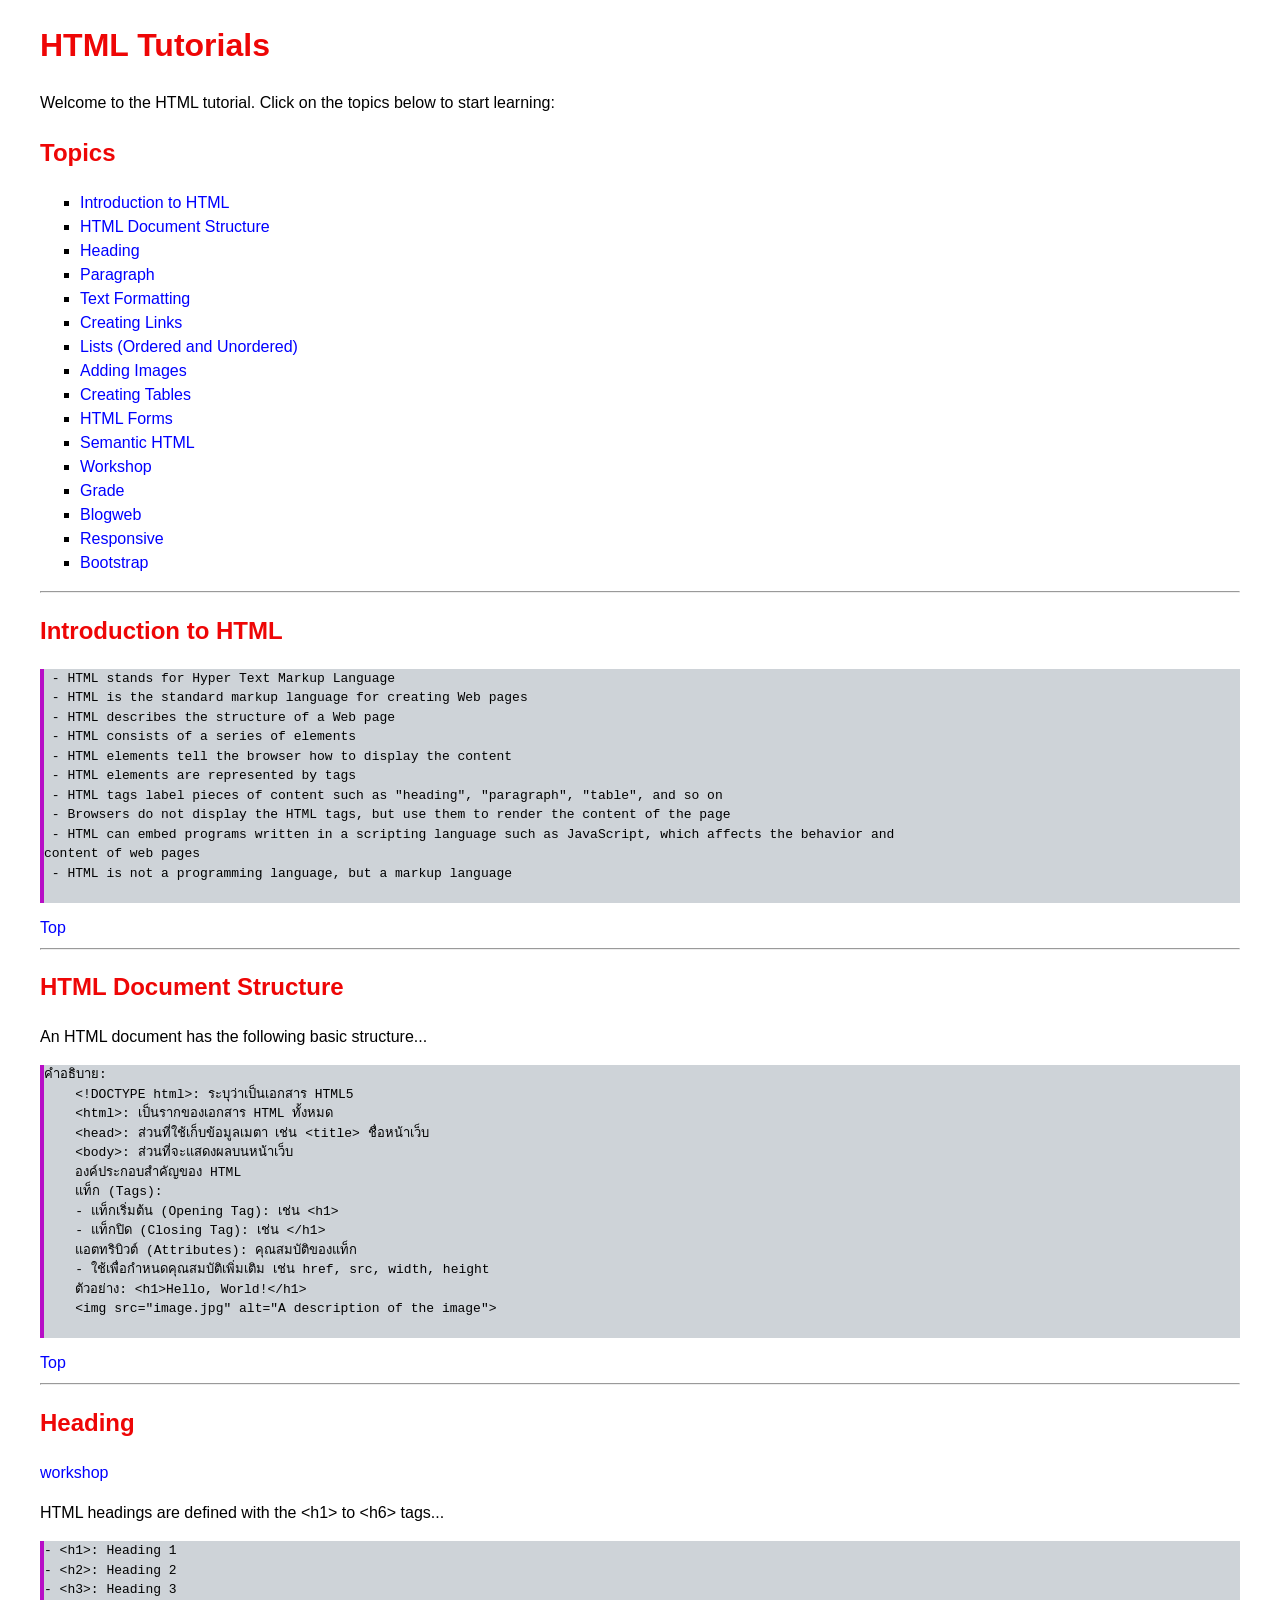
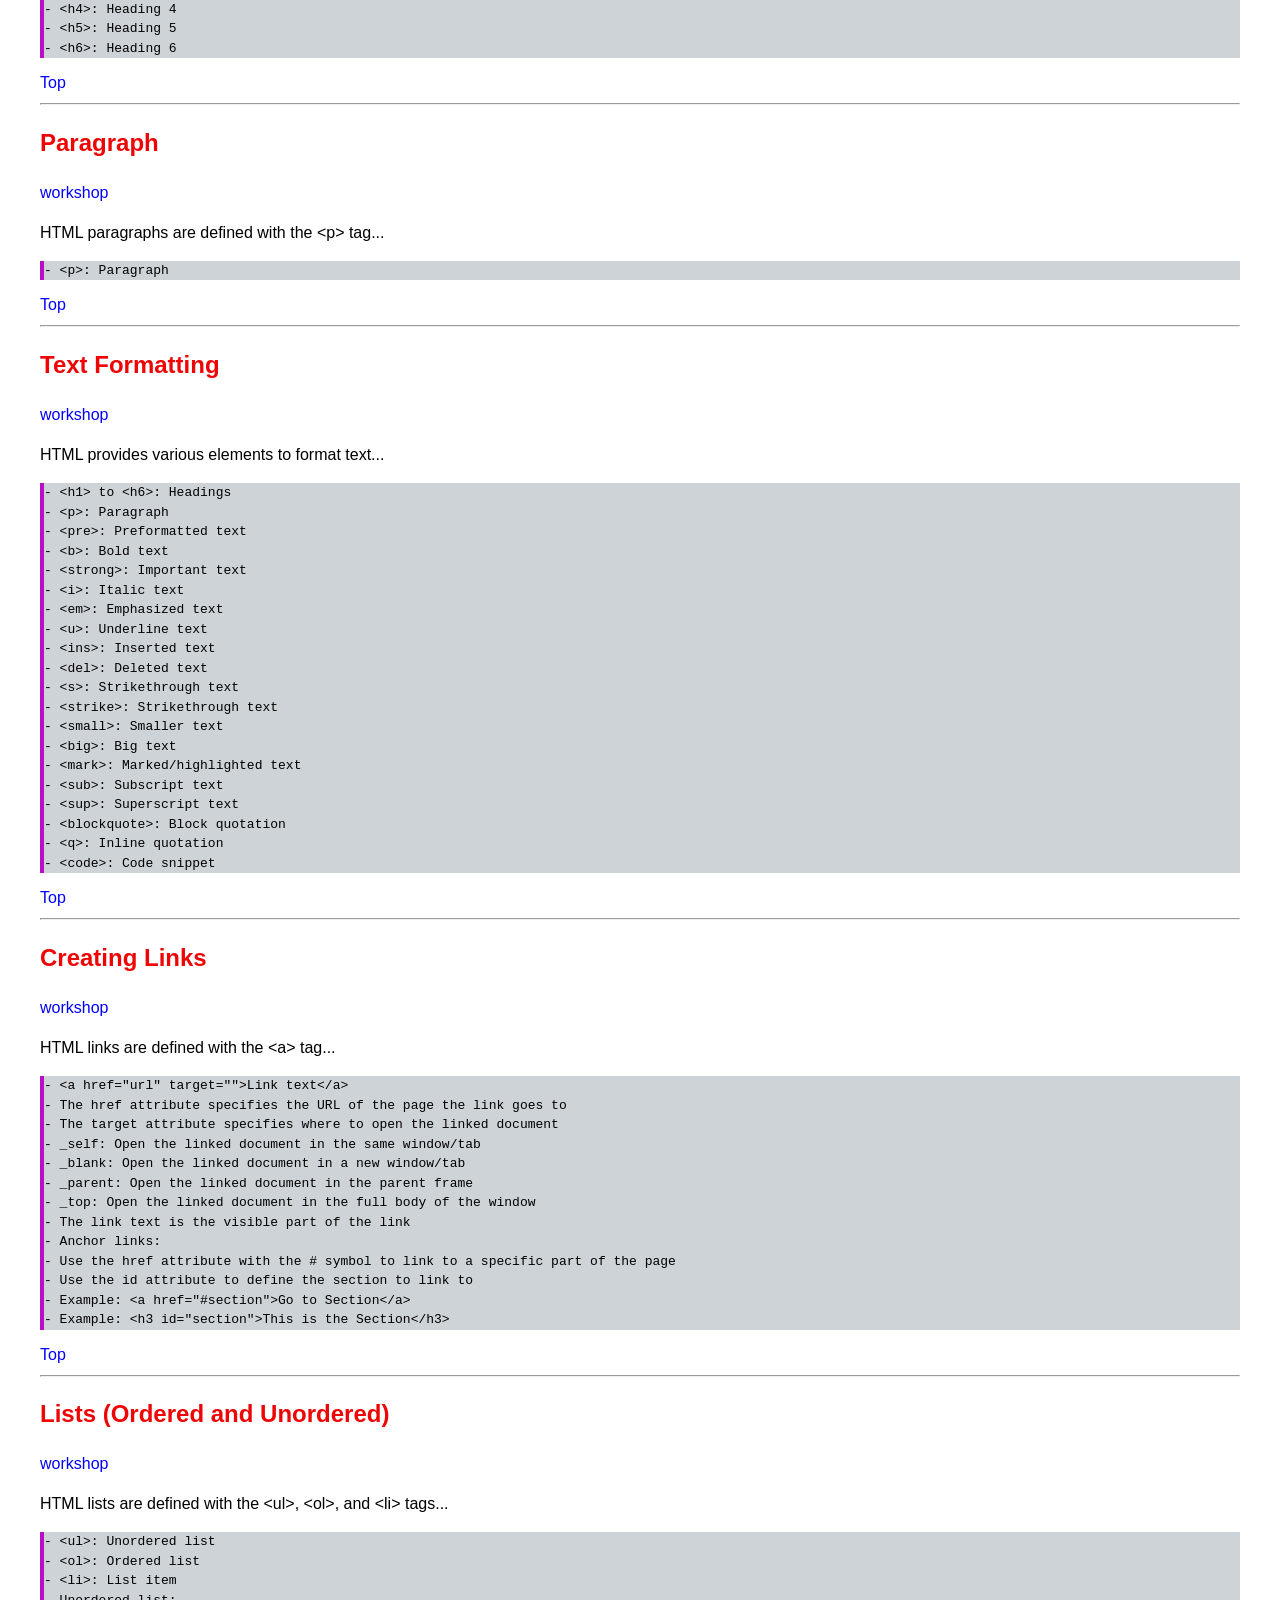
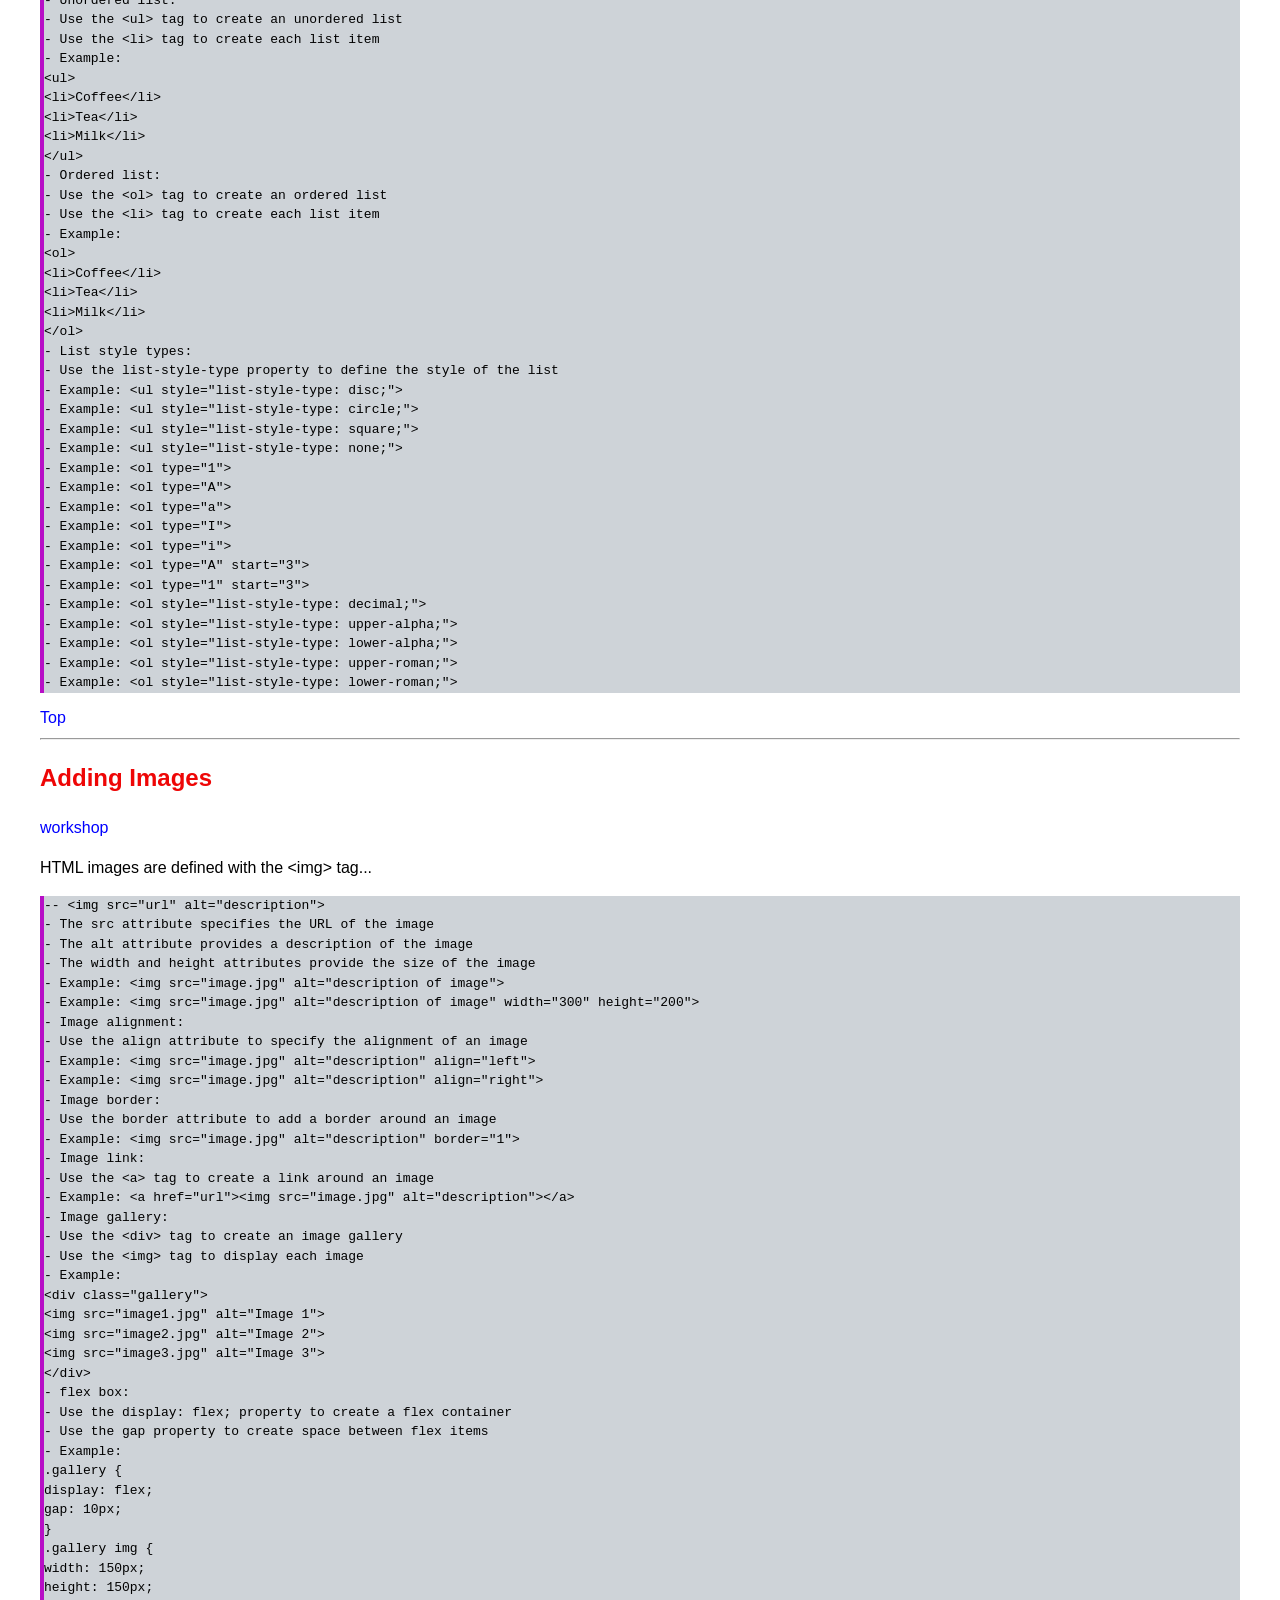
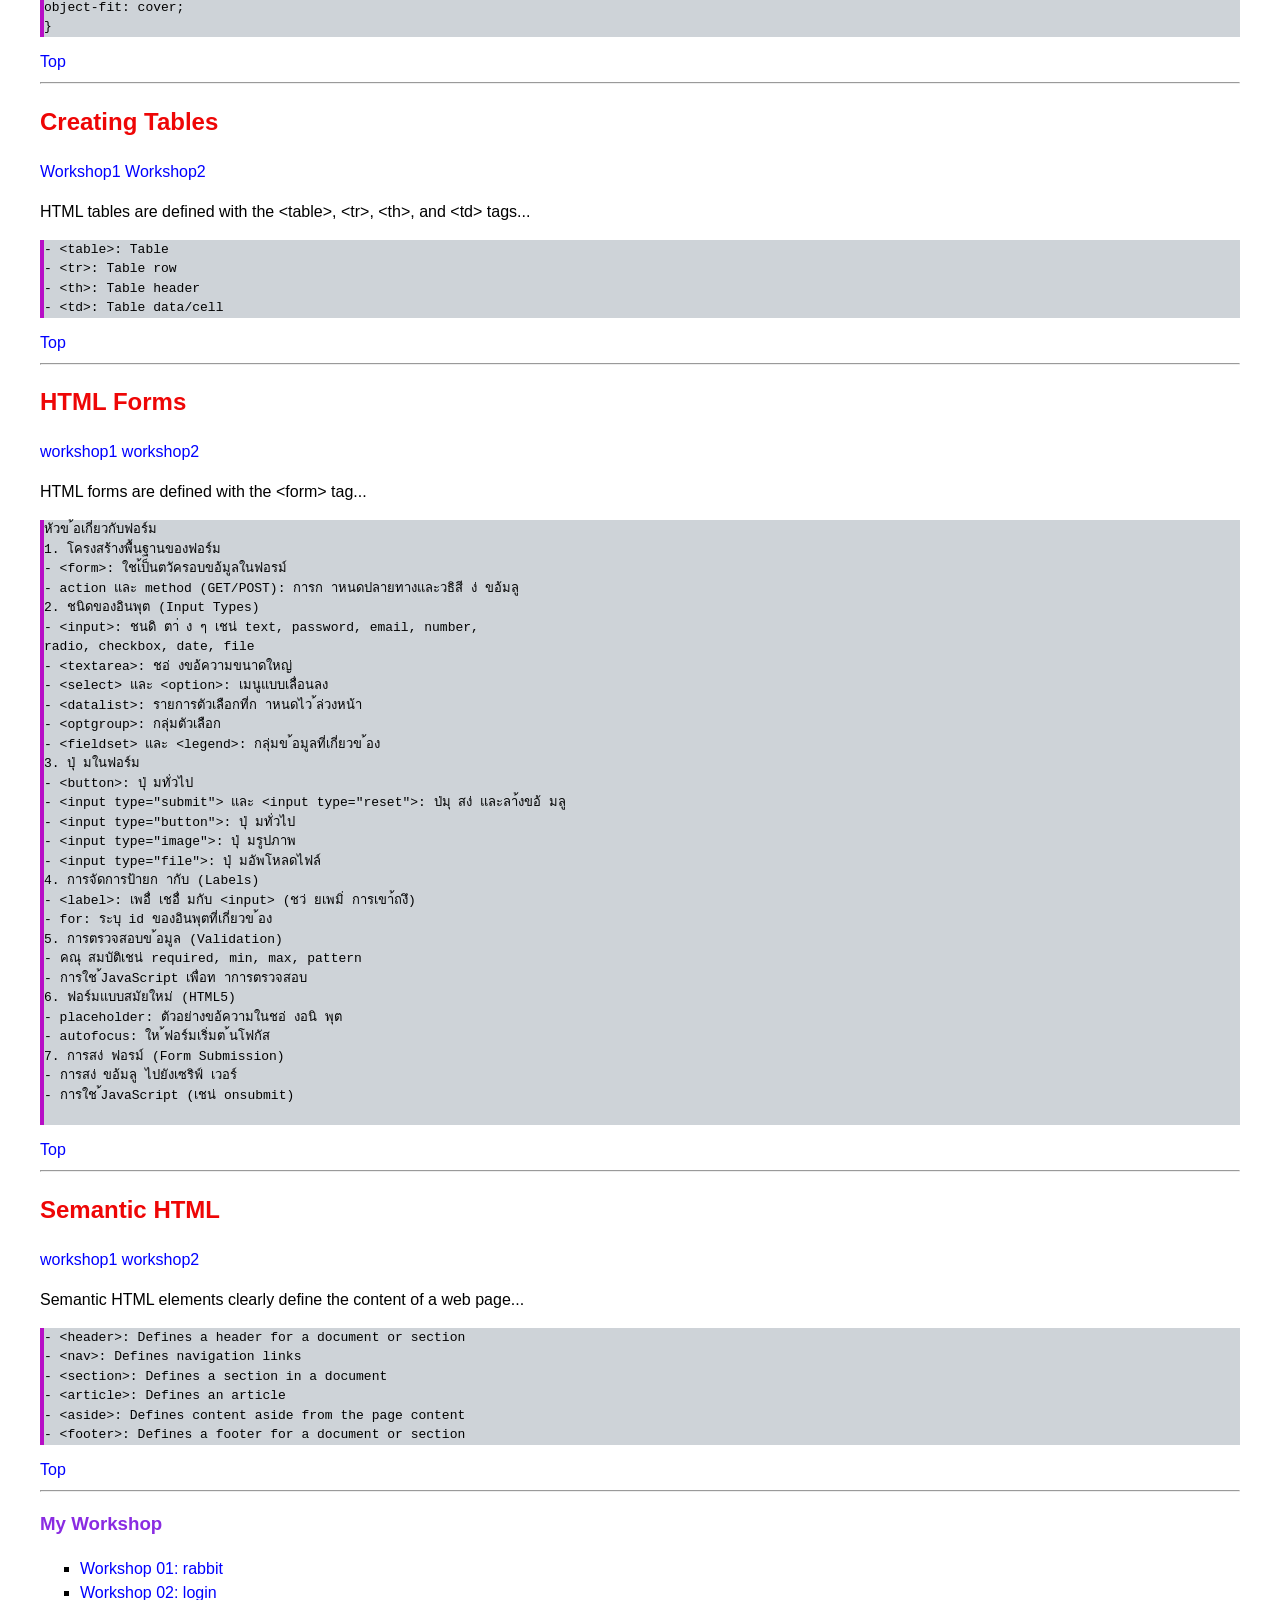
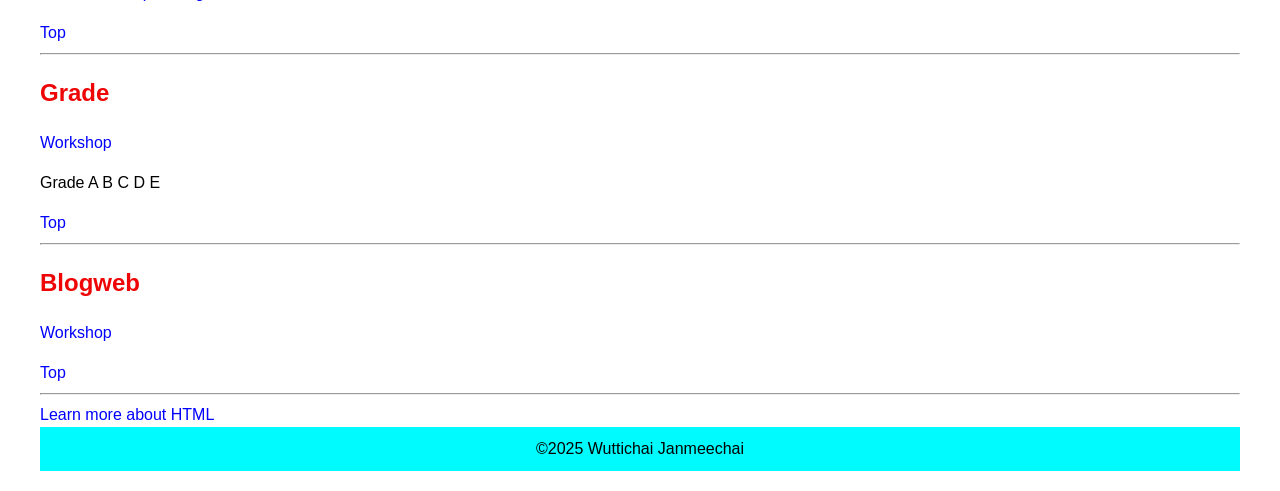
<file: index.html>
<!DOCTYPE html>
<html lang="en">
<head>
    <meta charset="UTF-8">
    <meta name="viewport" content="width=device-width, initial-scale=1.0">
    <title>HTML Tutorials</title>

    <style>
body {
font-family: 'Segoe UI', Tahoma, Geneva, Verdana, sans-serif;
line-height: 1.5;
margin: 20px 40px;
}

h1,h2{
    color: rgb(238, 6, 6);
}
h3{
    color: blueviolet;
}
ul{
    list-style-type: square;
}

a{
    text-decoration: none;
    color: blue;
}
a:hover{
    text-decoration: underline;
    color: rgb(26, 215, 79);
}
pre{
    background-color: rgb(206, 211, 216);
    border-left: 4px solid rgb(183, 14, 198);
    white-space: pre-wrap;
}

html{
    scroll-behavior: smooth;
    scroll-padding-top:200px ;
}

footer{
    background-color: rgb(0, 251, 255);
    text-align: center;
    padding: 10px;
}




    </style>
</head>
<body>

    <h1>HTML Tutorials</h1>
    <p>Welcome to the HTML tutorial. Click on the topics below to start learning:</p>
    <h2>Topics</h2>
    <ul>
        <li><a href="#Introduction">Introduction to HTML</a></li>
        <li><a href="#structure">HTML Document Structure</a></li>
        <li><a href="#Heading">Heading</a></li>
        <li><a href="#Paragraph">Paragraph</a></li>
        <li><a href="#Text Formatting">Text Formatting</a></li>
        <li><a href="#Creating Links">Creating Links</a></li>
        <li><a href="#Lists">Lists (Ordered and Unordered)</a></li>
        <li><a href="#Adding Images">Adding Images</a></li>
        <li><a href="#Creating Tables">Creating Tables</a></li>
        <li><a href="#HTML Forms">HTML Forms</a></li>
        <li><a href="#Semantic HTML">Semantic HTML</a></li>
        <li><a href="#Workshop">Workshop</a></li>
        <li><a href="#Grade">Grade</a></li>
        <li><a href="#Blogweb">Blogweb</a></li>
        <li><a href="W13_01_webResponsive.html">Responsive</a></li>
        <li><a href="W15_webBootstrap.html">Bootstrap</a></li>
    </ul>
    <hr>

    <h2 id="Introduction">Introduction to HTML</h2>
<pre>
 - HTML stands for Hyper Text Markup Language
 - HTML is the standard markup language for creating Web pages
 - HTML describes the structure of a Web page
 - HTML consists of a series of elements
 - HTML elements tell the browser how to display the content
 - HTML elements are represented by tags
 - HTML tags label pieces of content such as "heading", "paragraph", "table", and so on
 - Browsers do not display the HTML tags, but use them to render the content of the page
 - HTML can embed programs written in a scripting language such as JavaScript, which affects the behavior and
content of web pages
 - HTML is not a programming language, but a markup language

</pre>
<a href="">Top</a>
<hr>
    <!-- Section1 -->
     <h2 id="structure">HTML Document Structure</h2>

     <p>An HTML document has the following basic structure...</p>

     <pre>
คำอธิบาย:
    &lt;!DOCTYPE html&gt;: ระบุว่าเป็นเอกสาร HTML5
    &lt;html&gt;: เป็นรากของเอกสาร HTML ทั้งหมด
    &lt;head&gt;: ส่วนที่ใช้เก็บข้อมูลเมตา เช่น &lt;title&gt; ชื่อหน้าเว็บ
    &lt;body&gt;: ส่วนที่จะแสดงผลบนหน้าเว็บ
    องค์ประกอบสำคัญของ HTML
    แท็ก (Tags):
    - แท็กเริ่มต้น (Opening Tag): เช่น &lt;h1&gt;
    - แท็กปิด (Closing Tag): เช่น &lt;/h1&gt;
    แอตทริบิวต์ (Attributes): คุณสมบัติของแท็ก
    - ใช้เพื่อกำหนดคุณสมบัติเพิ่มเติม เช่น href, src, width, height
    ตัวอย่าง: &lt;h1&gt;Hello, World!&lt;/h1&gt;
    &lt;img src="image.jpg" alt="A description of the image"&gt;
     </pre>
<a href="">Top</a>
<hr>

<h2 id="Heading">Heading</h2>
<a href="01_heading.html">workshop</a>
<p>HTML headings are defined with the &lth1&gt to &lth6&gt tags...</p>

<pre>
- &lt;h1&gt;: Heading 1
- &lt;h2&gt;: Heading 2
- &lt;h3&gt;: Heading 3
- &lt;h4&gt;: Heading 4
- &lt;h5&gt;: Heading 5
- &lt;h6&gt;: Heading 6
</pre>
<a href="">Top</a>
<hr>


<h2 id="Paragraph">Paragraph</h2>

<a href="">workshop</a>
<p>HTML paragraphs are defined with the &ltp&gt tag...
</p>

<pre>
- &lt;p&gt;: Paragraph
</pre>
<a href="">Top</a>
<hr>


<h2 id="Text Formatting">Text Formatting</h2>

<a href="02_Formatting.html">workshop</a>
<p>HTML provides various elements to format text...
</p>

<pre>
- &lt;h1&gt; to &lt;h6&gt;: Headings
- &lt;p&gt;: Paragraph
- &lt;pre&gt;: Preformatted text
- &lt;b&gt;: Bold text
- &lt;strong&gt;: Important text
- &lt;i&gt;: Italic text
- &lt;em&gt;: Emphasized text
- &lt;u&gt;: Underline text
- &lt;ins&gt;: Inserted text
- &lt;del&gt;: Deleted text
- &lt;s&gt;: Strikethrough text
- &lt;strike&gt;: Strikethrough text
- &lt;small&gt;: Smaller text
- &lt;big&gt;: Big text
- &lt;mark&gt;: Marked/highlighted text
- &lt;sub&gt;: Subscript text
- &lt;sup&gt;: Superscript text
- &lt;blockquote&gt;: Block quotation
- &lt;q&gt;: Inline quotation
- &lt;code&gt;: Code snippet
</pre>
<a href="">Top</a>
<hr>

<h2 id="Creating Links">Creating Links</h2>

<a href="03_Link.html">workshop</a>
<p>HTML links are defined with the &lta&gt tag...
</p>

<pre>
- &lt;a href="url" target=""&gt;Link text&lt;/a&gt;
- The href attribute specifies the URL of the page the link goes to
- The target attribute specifies where to open the linked document
- _self: Open the linked document in the same window/tab
- _blank: Open the linked document in a new window/tab
- _parent: Open the linked document in the parent frame
- _top: Open the linked document in the full body of the window
- The link text is the visible part of the link
- Anchor links:
- Use the href attribute with the # symbol to link to a specific part of the page
- Use the id attribute to define the section to link to
- Example: &lt;a href="#section"&gt;Go to Section&lt;/a&gt;
- Example: &lt;h3 id="section"&gt;This is the Section&lt;/h3&gt;
</pre>
<a href="">Top</a>
<hr>

<h2 id="Lists">Lists (Ordered and Unordered)</h2>

<a href="">workshop</a>
<p>HTML lists are defined with the &lt;ul&gt;, &lt;ol&gt;, and &lt;li&gt; tags...
</p>

<pre>
- &lt;ul&gt;: Unordered list
- &lt;ol&gt;: Ordered list
- &lt;li&gt;: List item
- Unordered list:
- Use the &lt;ul&gt; tag to create an unordered list
- Use the &lt;li&gt; tag to create each list item
- Example:
&lt;ul&gt;
&lt;li&gt;Coffee&lt;/li&gt;
&lt;li&gt;Tea&lt;/li&gt;
&lt;li&gt;Milk&lt;/li&gt;
&lt;/ul&gt;
- Ordered list:
- Use the &lt;ol&gt; tag to create an ordered list
- Use the &lt;li&gt; tag to create each list item
- Example:
&lt;ol&gt;
&lt;li&gt;Coffee&lt;/li&gt;
&lt;li&gt;Tea&lt;/li&gt;
&lt;li&gt;Milk&lt;/li&gt;
&lt;/ol&gt;
- List style types:
- Use the list-style-type property to define the style of the list
- Example: &lt;ul style="list-style-type: disc;"&gt;
- Example: &lt;ul style="list-style-type: circle;"&gt;
- Example: &lt;ul style="list-style-type: square;"&gt;
- Example: &lt;ul style="list-style-type: none;"&gt;
- Example: &lt;ol type="1"&gt;
- Example: &lt;ol type="A"&gt;
- Example: &lt;ol type="a"&gt;
- Example: &lt;ol type="I"&gt;
- Example: &lt;ol type="i"&gt;
- Example: &lt;ol type="A" start="3"&gt;
- Example: &lt;ol type="1" start="3"&gt;
- Example: &lt;ol style="list-style-type: decimal;"&gt;
- Example: &lt;ol style="list-style-type: upper-alpha;"&gt;
- Example: &lt;ol style="list-style-type: lower-alpha;"&gt;
- Example: &lt;ol style="list-style-type: upper-roman;"&gt;
- Example: &lt;ol style="list-style-type: lower-roman;"&gt;
</pre>
<a href="">Top</a>
<hr>


<h2 id="Adding Images">Adding Images</h2>

<a href="04_Image.html">workshop</a>
<p>HTML images are defined with the &lt;img&gt; tag...
</p>

<pre>
-- &lt;img src="url" alt="description"&gt;
- The src attribute specifies the URL of the image
- The alt attribute provides a description of the image
- The width and height attributes provide the size of the image
- Example: &lt;img src="image.jpg" alt="description of image"&gt;
- Example: &lt;img src="image.jpg" alt="description of image" width="300" height="200"&gt;
- Image alignment:
- Use the align attribute to specify the alignment of an image
- Example: &lt;img src="image.jpg" alt="description" align="left"&gt;
- Example: &lt;img src="image.jpg" alt="description" align="right"&gt;
- Image border:
- Use the border attribute to add a border around an image
- Example: &lt;img src="image.jpg" alt="description" border="1"&gt;
- Image link:
- Use the &lt;a&gt; tag to create a link around an image
- Example: &lt;a href="url"&gt;&lt;img src="image.jpg" alt="description"&gt;&lt;/a&gt;
- Image gallery:
- Use the &lt;div&gt; tag to create an image gallery
- Use the &lt;img&gt; tag to display each image
- Example:
&lt;div class="gallery"&gt;
&lt;img src="image1.jpg" alt="Image 1"&gt;
&lt;img src="image2.jpg" alt="Image 2"&gt;
&lt;img src="image3.jpg" alt="Image 3"&gt;
&lt;/div&gt;
- flex box:
- Use the display: flex; property to create a flex container
- Use the gap property to create space between flex items
- Example:
.gallery {
display: flex;
gap: 10px;
}
.gallery img {
width: 150px;
height: 150px;
object-fit: cover;
}
</pre>
<a href="">Top</a>
<hr>


<h2 id="Creating Tables">Creating Tables
</h2>

<a href="">Workshop1</a>
<a href="">Workshop2</a>

<p>HTML tables are defined with the &lt;table&gt;, &lt;tr&gt;, &lt;th&gt;, and &lt;td&gt; tags...
</p>

<pre>
- &lt;table&gt;: Table
- &lt;tr&gt;: Table row
- &lt;th&gt;: Table header
- &lt;td&gt;: Table data/cell
</pre>
<a href="">Top</a>
<hr>

<h2 id="HTML Forms">HTML Forms

</h2>
<a href="">workshop1</a>
<a href="">workshop2</a>

<p>HTML forms are defined with the &lt;form&gt; tag...
</p>

<pre>
หัวข ้อเกี่ยวกับฟอร์ม
1. โครงสร้างพื้นฐานของฟอร์ม
- &lt;form>: ใชเ้ป็นตวัครอบขอ้มูลในฟอรม์
- action และ method (GET/POST): การก าหนดปลายทางและวธิสี ง่ ขอ้มลู
2. ชนิดของอินพุต (Input Types)
- &lt;input>: ชนดิ ตา่ ง ๆ เชน่ text, password, email, number,
radio, checkbox, date, file
- &lt;textarea>: ชอ่ งขอ้ความขนาดใหญ่
- &lt;select> และ &lt;option>: เมนูแบบเลื่อนลง
- &lt;datalist>: รายการตัวเลือกที่ก าหนดไว ้ล่วงหน้า
- &lt;optgroup>: กลุ่มตัวเลือก
- &lt;fieldset> และ &lt;legend>: กลุ่มข ้อมูลที่เกี่ยวข ้อง
3. ปุ่ มในฟอร์ม
- &lt;button>: ปุ่ มทั่วไป
- &lt;input type="submit"> และ &lt;input type="reset">: ป่มุ สง่ และลา้งขอ้ มลู
- &lt;input type="button">: ปุ่ มทั่วไป
- &lt;input type="image">: ปุ่ มรูปภาพ
- &lt;input type="file">: ปุ่ มอัพโหลดไฟล์
4. การจัดการป้ายก ากับ (Labels)
- &lt;label>: เพอื่ เชอื่ มกับ &lt;input> (ชว่ ยเพมิ่ การเขา้ถงึ)
- for: ระบุ id ของอินพุตที่เกี่ยวข ้อง
5. การตรวจสอบข ้อมูล (Validation)
- คณุ สมบัติเชน่ required, min, max, pattern
- การใช ้JavaScript เพื่อท าการตรวจสอบ
6. ฟอร์มแบบสมัยใหม่ (HTML5)
- placeholder: ตัวอย่างขอ้ความในชอ่ งอนิ พุต
- autofocus: ให ้ฟอร์มเริ่มต ้นโฟกัส
7. การสง่ ฟอรม์ (Form Submission)
- การสง่ ขอ้มลู ไปยังเซริฟ์ เวอร์
- การใช ้JavaScript (เชน่ onsubmit)

</pre>
<a href="">Top</a>
<hr>



<h2 id="Semantic HTML">Semantic HTML

</h2>
<a href="">workshop1</a>
<a href="">workshop2</a>

<p>Semantic HTML elements clearly define the content of a web page...
</p>

<pre>
- &lt;header&gt;: Defines a header for a document or section
- &lt;nav&gt;: Defines navigation links
- &lt;section&gt;: Defines a section in a document
- &lt;article&gt;: Defines an article
- &lt;aside&gt;: Defines content aside from the page content
- &lt;footer&gt;: Defines a footer for a document or section
</pre>
<a href="">Top</a>
<hr>

<h3 id="Workshop">My Workshop</h3>
<ul>
    <li><a href="">Workshop 01: rabbit</a></li>
    <li><a href="">Workshop 02: login</a></li>
</ul>
<a href="">Top</a>
<hr>


<h2 id="Grade">Grade</h2>
<a href="00_Grade.html">Workshop</a>
<p>Grade A B C D E</p>

<a href="">Top</a>
<hr>

<h2 id="Blogweb">Blogweb</h2>
<p><a href="05_Blogweb.html">Workshop</a></p>

<a href="">Top</a>

<hr>

<a href="">Learn more about HTML</a>

<footer>
    &copy;2025 Wuttichai Janmeechai
</footer>

</body>
</html>
</file>
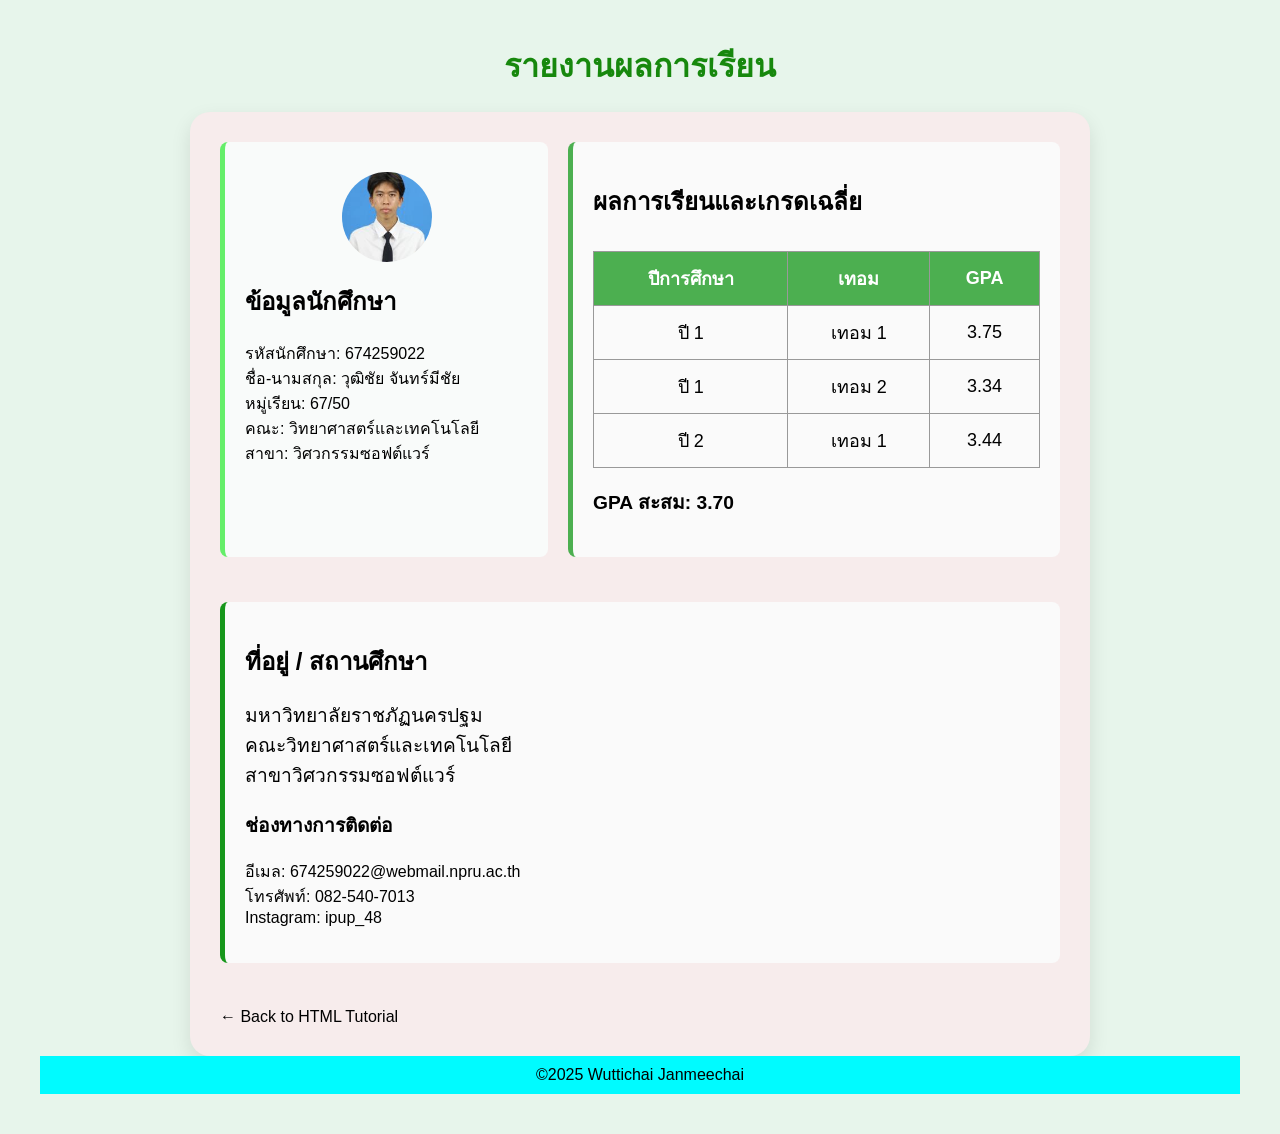
<file: 00_Grade.html>
<!DOCTYPE html>
<html lang="th">

<head>
    <meta charset="UTF-8">
    <meta name="viewport" content="width=device-width, initial-scale=1.0">
    <title>Grade</title>
    <style>
        * {
            box-sizing: border-box;
        }

        body {
            font-family: 'Segoe UI', Tahoma, Geneva, Verdana, sans-serif;
            background-color: #e7f5eb;
            margin: 40px;
        }

        .container {
            
            max-width: 900px;
            margin: auto;
            padding: 30px;
            background-color: #f7ecec;
            border-radius: 20px;
            box-shadow: 0 8px 20px rgba(0,0,0,0.1);

           
            display: grid;
            grid-template-columns: 1fr 1.5fr;
            gap: 20px;
        }





        .card1 {
            background-color: #f9fbfa;
            padding: 20px;
            margin-bottom: 25px;
            border-radius: 8px;
            border-left: 5px solid #65ee69;


        }

        .card2 {
            background-color: #fafafa;
            padding: 20px;
            margin-bottom: 25px;
            border-radius: 8px;
            border-left: 5px solid #4CAF50;

            display: flex;
            flex-direction: column;
        }

        .gpa {
            text-align: left;
        }

        .card3 {
            background-color: #fafafa;
            padding: 20px;
            margin-bottom: 25px;
            border-radius: 8px;
            border-left: 5px solid #16961a;


            grid-column: 1 / -1;

        }



        h1 {
            color: #17880d;
            text-align: center;
        }

        p {
            font-size: 1.2em;
        }

        .blacklink {
            color: black;
            text-decoration: none;
            text-align: left;
            grid-column: 1 / -1;
            /* 1  เส้นเริ่มต้นของคอลัมน์ (ซ้ายสุด)   -1  เส้นสุดท้ายของ grid (ขวาสุด) */

        }

        .blacklink:hover {
            text-decoration: underline;
            color: #1031f0;
        }

        table {
            width: 100%;
            margin-top: 10px;
            border-collapse: collapse;
            font-size: 18px;
        }

        th,
        td {
            border: 1px solid #999;
            padding: 12px;
            text-align: center;
        }

        th {
            background-color: #4CAF50;
            color: white;
        }

        ul {
            list-style: none;
            padding-left: 0;
        }


        .profile-img {
            width: 90px;
            height: 90px;
            border-radius: 50%;
            object-fit: cover;
            margin-top: 10px;
            display: block;
            margin: 10px auto;
            display: block;
            margin: 10px auto 20px;
        }

        footer{
    background-color: rgb(0, 251, 255);
    text-align: center;
    padding: 10px;
}


    </style>
</head>

<body>
    <h1>รายงานผลการเรียน</h1>
    <div class="container">

        <div class="card1">
            

            <img src="images/profile.jpg" alt="รูปถ่ายตนเอง" class="profile-img">

            <h2>ข้อมูลนักศึกษา</h2>
            <ul>
                <li>รหัสนักศึกษา: 674259022</li>
                <li>ชื่อ-นามสกุล: วุฒิชัย จันทร์มีชัย</li>
                <li>หมู่เรียน: 67/50</li>
                <li>คณะ: วิทยาศาสตร์และเทคโนโลยี</li>
                <li>สาขา: วิศวกรรมซอฟต์แวร์</li>
            </ul>
        </div>

        <div class="card2">
            <h2>ผลการเรียนและเกรดเฉลี่ย</h2>
            <table>
                <tr>
                    <th>ปีการศึกษา</th>
                    <th>เทอม</th>
                    <th>GPA</th>
                </tr>
                <tr>
                    <td>ปี 1</td>
                    <td>เทอม 1</td>
                    <td>3.75</td>
                </tr>
                <tr>
                    <td>ปี 1</td>
                    <td>เทอม 2</td>
                    <td>3.34</td>
                </tr>
                <tr>
                    <td>ปี 2</td>
                    <td>เทอม 1</td>
                    <td>3.44</td>
                </tr>
            </table>
            <p class="gpa"><strong>GPA สะสม: 3.70</strong></p>
        </div>

        <div class="card3">
            <h2>ที่อยู่ / สถานศึกษา</h2>
            <p>
                มหาวิทยาลัยราชภัฏนครปฐม<br>
                คณะวิทยาศาสตร์และเทคโนโลยี<br>
                สาขาวิศวกรรมซอฟต์แวร์<br>
            </p>
            <p><strong>ช่องทางการติดต่อ</strong></p>
            <ul>
                <li>อีเมล: 674259022@webmail.npru.ac.th</li>
                <li>โทรศัพท์: 082-540-7013</li>
                <li>Instagram: ipup_48</li>
            </ul>
        </div>
    
            <a class="blacklink" href="index.html">← Back to HTML Tutorial</a>
       
    </div>

<footer>
    &copy;2025 Wuttichai Janmeechai
</footer>

</body>

</html>
</file>
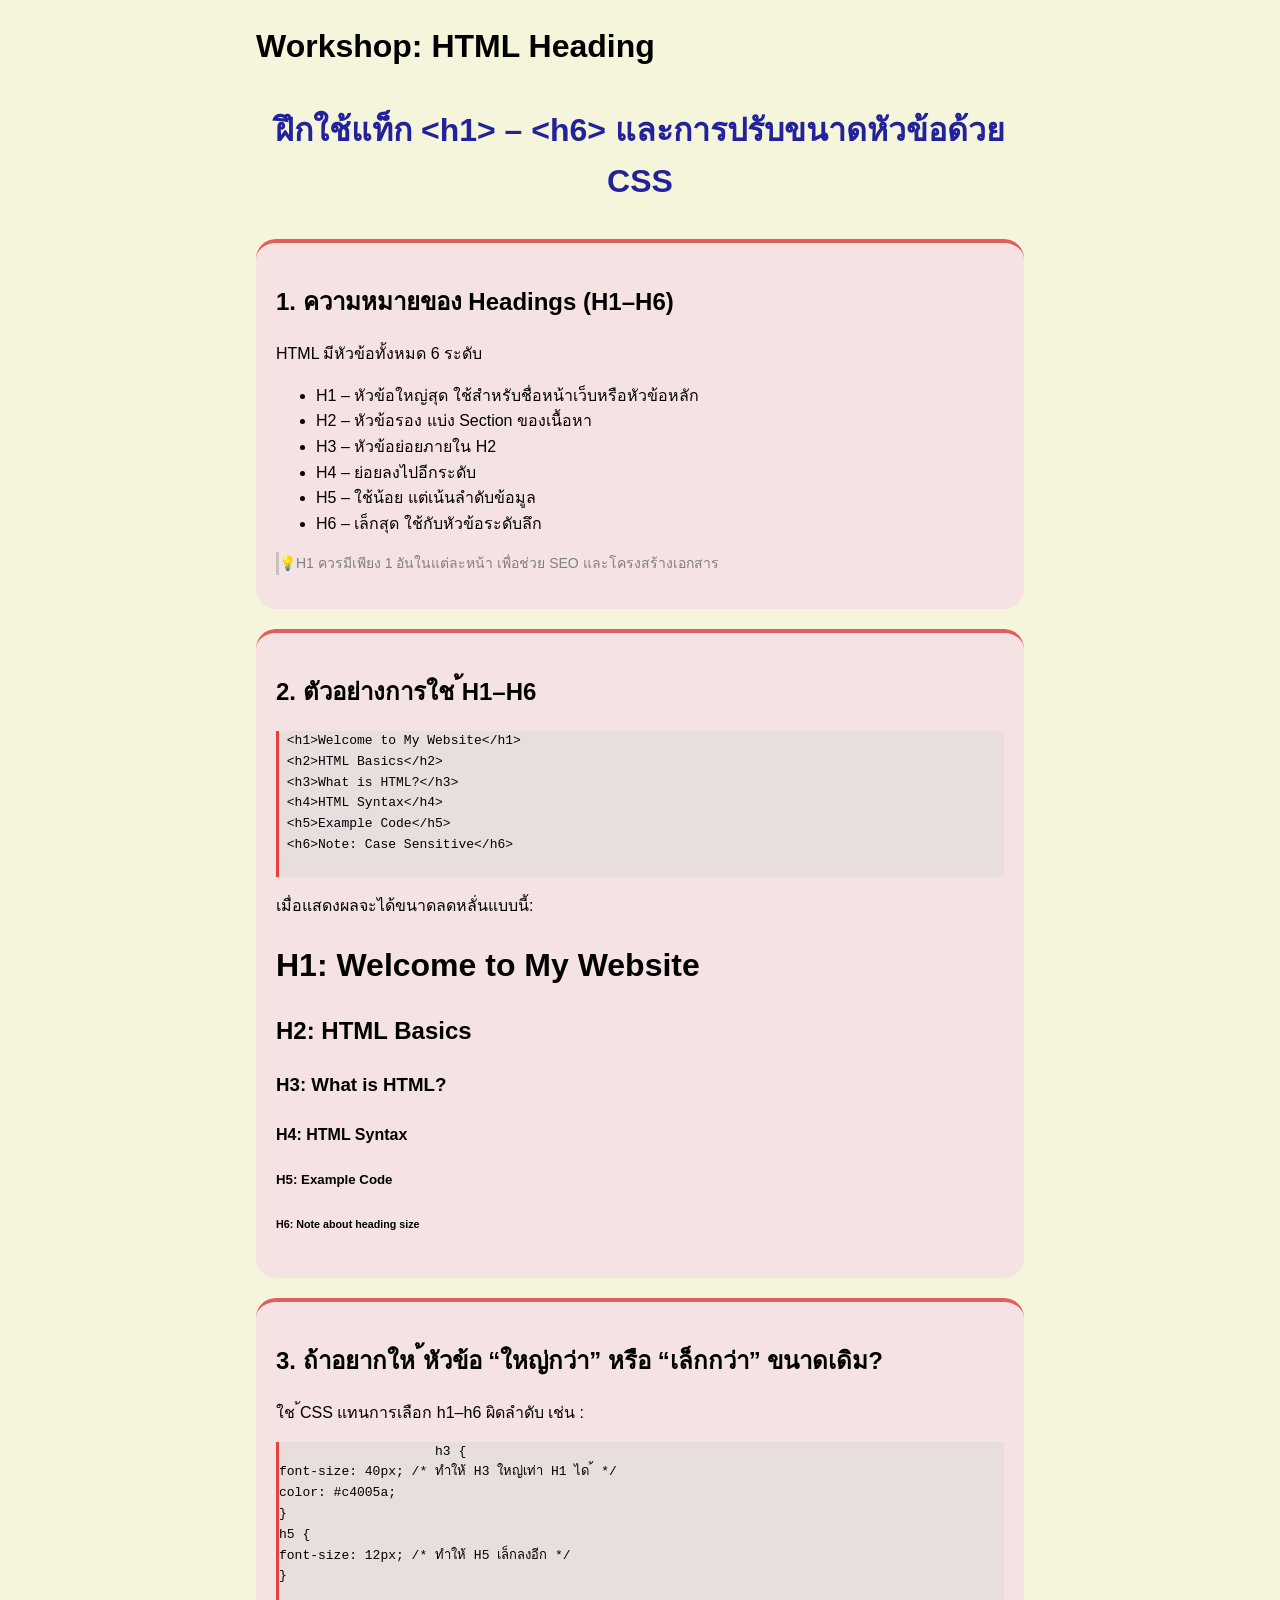
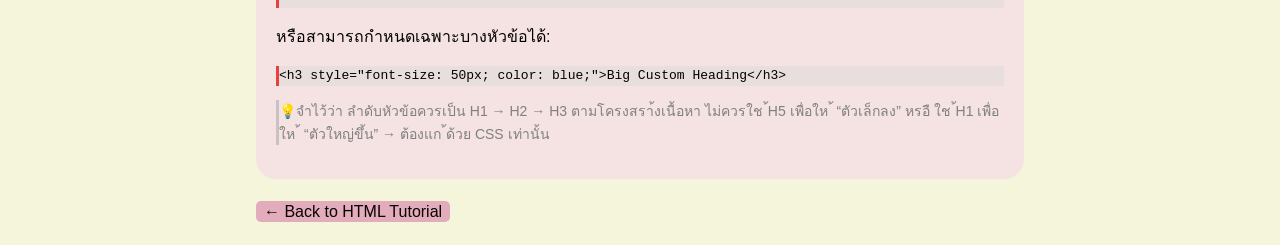
<file: 01_Heading.html>
<!DOCTYPE html>
<html lang="en">
<head>
    <meta charset="UTF-8">
    <meta name="viewport" content="width=device-width, initial-scale=1.0">
    <title>Heading Workshop</title>
    <style>
        body {font-family: 'Segoe UI', Tahoma, Geneva, Verdana, sans-serif;
        margin:0;
        padding:0;
        line-height:1.6;
       background-color: beige;
    } 

        .container {
            /* background-color: blue; */
            width: 60%;
            margin: 0 auto;
        } 

        .card {
            background-color: rgb(245, 226, 226);
            padding: 20px;
            margin-bottom:20px;
            border-radius: 20px;
            border-top: 4px solid rgb(225, 94, 94);
        }
        
        
        
        .note {
            border-left: 3px solid rgb(203, 193, 193);
            color: grey;
            font-size: 14px;
        }
        .note::before {
            content: "💡";
        }
        pre {
            background-color: rgb(232, 222, 222);
            border-left: 3px solid rgb(232, 63, 63);
            white-space: pre-wrap;
        }

        a{
            text-decoration: none;
            color: rgb(9, 2, 2);
            background-color:rgb(227, 172, 188) ;
            padding: 2px 8px;
            border-radius: 5px;
        }
        a:hover{
            text-decoration: none;
            color: blue;
        }
        
        footer {
            margin-bottom: 20px;
        }



    </style>
</head>


<body>
    
    <div class="container">
        <header><h1 style="text-align: left;color:black">Workshop: HTML Heading</h>
<p style="text-align: center; color:rgb(34, 34, 155)">ฝึกใช้แท็ก &lth1&gt – &lth6&gt และการปรับขนาดหัวข้อด้วย CSS</p>
</header>
        <main>
            <!-- Card1 -->
            <div class="card">
                <h2>1. ความหมายของ Headings (H1–H6)</h2>
                <p>HTML มีหัวข้อทั้งหมด 6 ระดับ</p>
                <ul>
                    <li>H1 – หัวข้อใหญ่สุด ใช้สำหรับชื่อหน้าเว็บหรือหัวข้อหลัก</li>
                    <li>H2 – หัวข้อรอง แบ่ง Section ของเนื้อหา</li>
                    <li>H3 – หัวข้อย่อยภายใน H2</li>
                    <li>H4 – ย่อยลงไปอีกระดับ</li>
                    <li>H5 – ใช้น้อย แต่เน้นลำดับข้อมูล</li>
                    <li>H6 – เล็กสุด ใช้กับหัวข้อระดับลึก</li>
                </ul>
                <p class="note">H1 ควรมีเพียง 1 อันในแต่ละหน้า เพื่อช่วย SEO และโครงสร้างเอกสาร</p>
            </div>


            <!-- Card2 -->
            <div class="card">
            <h2>2. ตัวอย่างการใช ้H1–H6</h2>
            <pre>
 &lt;h1&gt;Welcome to My Website&lt;/h1&gt;
 &lt;h2&gt;HTML Basics&lt;/h2&gt;
 &lt;h3&gt;What is HTML?&lt;/h3&gt;
 &lt;h4&gt;HTML Syntax&lt;/h4&gt;
 &lt;h5&gt;Example Code&lt;/h5&gt;
 &lt;h6&gt;Note: Case Sensitive&lt;/h6&gt;
            </pre>
            <p>เมื่อแสดงผลจะได้ขนาดลดหลั่นแบบนี้:</p>
            <h1>H1: Welcome to My Website</h1>
            <h2>H2: HTML Basics</h2>
            <h3>H3: What is HTML?</h3>
            <h4>H4: HTML Syntax</h4>
            <h5>H5: Example Code</h5>
            <h6>H6: Note about heading size</h6>
            </div>


            <!-- Card3 -->
            <div class="card">
                <h2>3. ถ้าอยากให ้หัวข้อ “ใหญ่กว่า” หรือ “เล็กกว่า” ขนาดเดิม?</h2>
                <p>ใช ้CSS แทนการเลือก h1–h6 ผิดลำดับ เช่น :</p>
                <pre>
                    h3 {
font-size: 40px; /* ทำให้ H3 ใหญ่เท่า H1 ได ้ */
color: #c4005a;
}
h5 {
font-size: 12px; /* ทำให้ H5 เล็กลงอีก */
}
                </pre>
                <p>หรือสามารถกำหนดเฉพาะบางหัวข้อได้:</p>
                <pre>&lt;h3 style="font-size: 50px; color: blue;"&gt;Big Custom Heading&lt;/h3&gt;</pre>
                <p class="note">จำไว้ว่า ลำดับหัวข้อควรเป็น H1 → H2 → H3 ตามโครงสรา้งเนื้อหา ไม่ควรใช ้H5 เพื่อให ้ “ตัวเล็กลง” หรอื ใช ้H1
เพื่อให ้ “ตัวใหญ่ขึ้น” → ต้องแก ้ด้วย CSS เท่านั้น</p>
            </div>
        </main>
        <footer>
            <a href="index.html">&larr; Back to HTML Tutorial</a>
        </footer>

    </div>










</body>
</html>
</file>
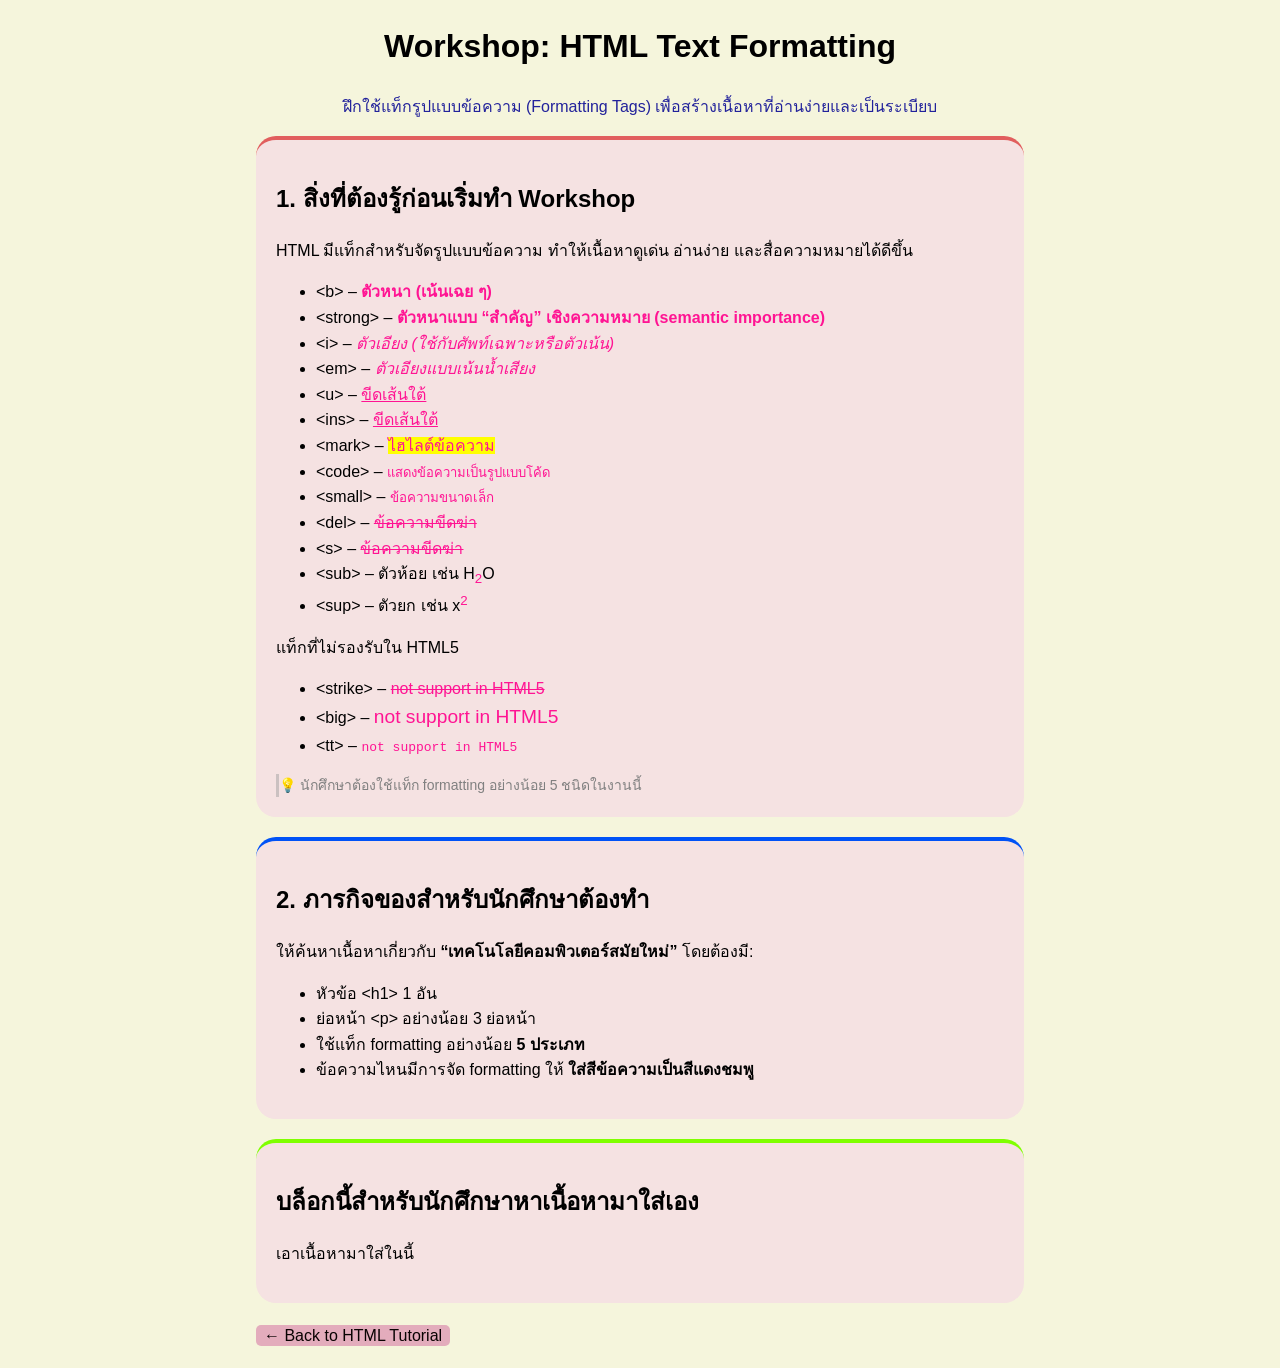
<file: 02_Formatting.html>
<!DOCTYPE html>
<html lang="en">

<head>
    <meta charset="UTF-8">
    <meta name="viewport" content="width=device-width, initial-scale=1.0">
    <title>Formatting Workshop</title>
    <style>
        body {
            font-family: 'Segoe UI', Tahoma, Geneva, Verdana, sans-serif;
            margin: 0;
            padding: 0;
            line-height: 1.6;
            background-color: beige;
        }

        .container {
            /* background-color: blue; */
            width: 60%;
            margin: 0 auto;
        }

        .card {
            background-color: rgb(245, 226, 226);
            padding: 20px;
            margin-bottom: 20px;
            border-radius: 20px;
            border-top: 4px solid rgb(225, 94, 94);
        }

        .card.module-1 {
            border-top-color: rgb(0, 82, 246);
        }

        .card.module-2 {
            border-top-color: chartreuse
        }


        h1 {
            text-align: center;
            color: black;
        }





        a {
            text-decoration: none;
            color: rgb(9, 2, 2);
            background-color: rgb(227, 172, 188);
            padding: 2px 8px;
            border-radius: 5px;
        }

        a:hover {
            text-decoration: none;
            color: blue;
        }

        footer {
            margin-bottom: 20px;
        }

        .text-color {
            color: deeppink
        }

        .note {
            border-left: 3px solid rgb(203, 193, 193);
            color: grey;
            font-size: 14px;
        }

        .note::before {
            content: "💡";
        }
    </style>
</head>

<body>
    <div class="container">

        <h1>Workshop: HTML Text Formatting</h1>
        <p style="text-align: center; color:rgb(34, 34, 155)">ฝึกใช้แท็กรูปแบบข้อความ (Formatting Tags)
            เพื่อสร้างเนื้อหาที่อ่านง่ายและเป็นระเบียบ</p>

        <!-- Card 1: Explanation -->
        <section class="card">
            <h2>1. สิ่งที่ต้องรู้ก่อนเริ่มทำ Workshop</h2>

            <p>HTML มีแท็กสำหรับจัดรูปแบบข้อความ ทำให้เนื้อหาดูเด่น อ่านง่าย และสื่อความหมายได้ดีขึ้น</p>

            <ul>
                <li>&lt;b&gt; – <b class="text-color">ตัวหนา (เน้นเฉย ๆ)</b></li>
                <li>&lt;strong&gt; – <strong class="text-color">ตัวหนาแบบ “สำคัญ” เชิงความหมาย (semantic
                        importance)</strong></li>
                <li>&lt;i&gt; – <i class="text-color">ตัวเอียง (ใช้กับศัพท์เฉพาะหรือตัวเน้น)</i></li>
                <li>&lt;em&gt; – <em class="text-color">ตัวเอียงแบบเน้นน้ำเสียง</em></li>
                <li>&lt;u&gt; – <u class="text-color">ขีดเส้นใต้</u></li>
                <li>&lt;ins&gt; – <ins class="text-color">ขีดเส้นใต้</ins></li>
                <li>&lt;mark&gt; – <mark class="text-color">ไฮไลต์ข้อความ</mark></li>
                <li>&lt;code&gt; – <code class="text-color">แสดงข้อความเป็นรูปแบบโค้ด</code></li>
                <li>&lt;small&gt; – <small class="text-color">ข้อความขนาดเล็ก</small></li>
                <li>&lt;del&gt; – <del class="text-color">ข้อความขีดฆ่า</del></li>
                <li>&lt;s&gt; – <s class="text-color">ข้อความขีดฆ่า</s></li>
                <li>&lt;sub&gt; – ตัวห้อย เช่น H<sub class="text-color">2</sub>O</li>
                <li>&lt;sup&gt; – ตัวยก เช่น x<sup class="text-color">2</sup></li>
            </ul>
            <div class="box">
                <p>แท็กที่ไม่รองรับใน HTML5</p>
                <ul>
                    <li>&lt;strike&gt; – <strike class="text-color">not support in HTML5</strike></li>
                    <li>&lt;big&gt; – <big class="text-color">not support in HTML5</big></li>
                    <li>&lt;tt&gt; – <tt class="text-color">not support in HTML5</tt></li>
                </ul>
            </div>

            <div class="note">
                นักศึกษาต้องใช้แท็ก formatting อย่างน้อย 5 ชนิดในงานนี้
            </div>
        </section>

        <!-- Card 2: Task -->
        <section class="card module-1">
            <h2>2. ภารกิจของสำหรับนักศึกษาต้องทำ</h2>
            <p>ให้ค้นหาเนื้อหาเกี่ยวกับ <b>“เทคโนโลยีคอมพิวเตอร์สมัยใหม่”</b> โดยต้องมี:</p>

            <ul>
                <li>หัวข้อ &lt;h1&gt; 1 อัน</li>
                <li>ย่อหน้า &lt;p&gt; อย่างน้อย 3 ย่อหน้า</li>
                <li>ใช้แท็ก formatting อย่างน้อย <b>5 ประเภท</b></li>
                <li>ข้อความไหนมีการจัด formatting ให้ <b>ใส่สีข้อความเป็นสีแดงชมพู</b></li>
            </ul>
        </section>

        <!-- Card 3: Example from students -->
        <section class="card module-2">
            <h2>บล็อกนี้สำหรับนักศึกษาหาเนื้อหามาใส่เอง</h2>
            <p>เอาเนื้อหามาใส่ในนี้</p>

        </section>

        <footer><a href="index.html">← Back to HTML Tutorial</a>
        </footer>

    </div>
</body>

</html>
</file>
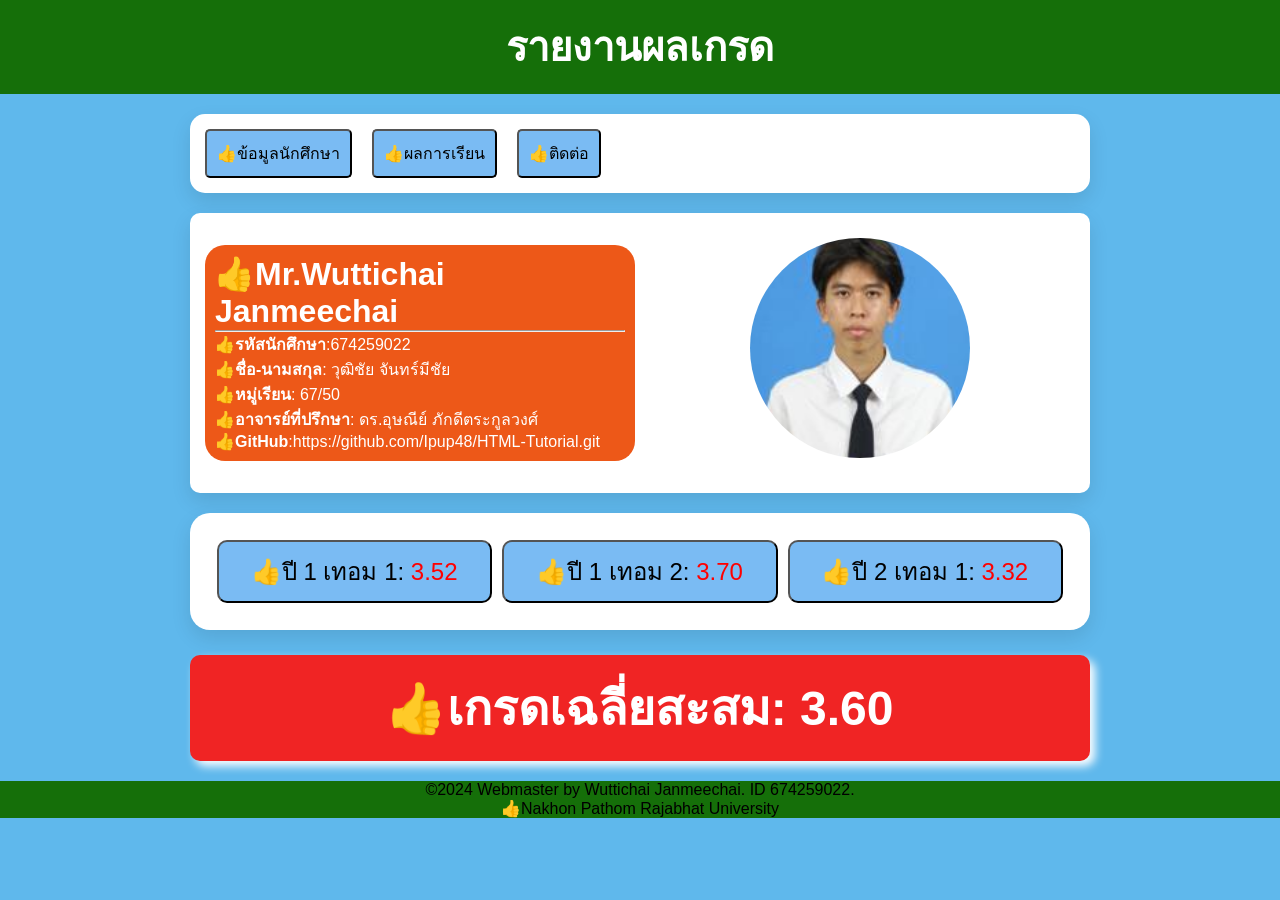
<file: Test.html>
<!DOCTYPE html>
<html lang="en">

<head>
    <meta charset="UTF-8">
    <meta name="viewport" content="width=device-width, initial-scale=1.0">
    <title>Test</title>
    <style>
        * {
            box-sizing: border-box;
            padding: 0%;
            margin: 0;
        }

        body {
            font-family: 'Segoe UI', Tahoma, Geneva, Verdana, sans-serif;
            background-color: #5fb8ec;


        }

        .container {

            max-width: 900px;
            margin: auto;
            padding: 15px;
            background-color: #ffffff;
            border-radius: 20px;
            box-shadow: 0 8px 20px rgba(0, 0, 0, 0.1);


            display: grid;
            /*grid-template-columns: 1fr 1.5fr;*/
            gap: 20px;
        }





        .card1 {
            background-color: #ffffff;
            padding: 15px;
            border-radius: 10px;
            background-color: #ffffff;
            margin-bottom: 20px;

            display: grid;
            grid-template-columns: repeat(2, 1fr);
            gap: 10px;
            align-items: center;


        }

        .card2 {
            background-color: #ffffff;
            padding: 20px;
            margin-bottom: 25px;

            display: flex;
            flex-direction: column;
        }

        .gpa {
            text-align: left;
            background-color: #f02424;
            font-size: 40px;
            border-radius: 10px;
            text-align: center;
            box-shadow: 5px 5px 10px;
            color: #ffffff;
            margin-bottom: 20px;
        }




        h1 {
            color: #ffffff;
            text-align: center;
            background-color: #156f09;
            padding: 15px;
            font-size: 40px;
            margin-bottom: 20px;
        }

        h2 {
            font-size: 32px;
        }

        p {
            font-size: 1.2em;
        }

        .blacklink {
            color: black;
            text-decoration: none;
            text-align: left;
            grid-column: 1 / -1;
            /* 1  เส้นเริ่มต้นของคอลัมน์ (ซ้ายสุด)   -1  เส้นสุดท้ายของ grid (ขวาสุด) */

        }

        .blacklink:hover {
            text-decoration: underline;
            color: #1031f0;
        }


        ul {
            list-style: none;
            padding: 10px;
            border-radius: 10px;
        }

        .ul-info {
            background-color: #ed5818;
            font-size: 16px;
            color: #ffffff;
            transition: 0.3s ease;
            height: auto;
            border-radius: 20px;

        }

        .ul-info:hover {
            transform: scale(1.05);

        }


        .profile-img {
            width: 220px;
            height: 220px;
            border-radius: 50%;
            object-fit: cover;
            margin-top: 10px;
            display: block;
            margin: 10px auto;
            display: block;
            margin: 10px auto 20px;
        }

        .btn {
            background-color: #7abbf3;
            padding: 10px;
            border-radius: 5px;
            font-size: 16px;
        }

        .btn-grid {
            display: grid;
            grid-template-columns: repeat(3, 1fr);
            gap: 20px;
            padding: 15px;
            background-color: #ffffff;
            margin-bottom: 20px;
            border-radius: 15px;

            display: flex;
            align-items: center;
        }

        .btn-grid li {
            margin: 15px 0;
            transition: transform 0.3s ease;
        }

        .btn-grid li :hover {
            transform: translateY(-10px);
        }

        .grade {
            background-color: #7abbf3;
            padding: 10px;
            border-radius: 10px;
            font-size: 24px;
        }

        .grade-grid {
            display: grid;
            grid-template-columns: repeat(3, 1fr);
            gap: 10px;
            padding: 7px;
            border-radius: 10px;
        }






        footer {
            background-color:#156f09 ;
            text-align: center;
            font-size: 16px;
        }
    </style>
</head>

<body>

    <h1>รายงานผลเกรด</h1>


    <div class="btn-grid container">
        <a href=""><button class="btn">👍ข้อมูลนักศึกษา</button></a>
        <a href=""><button class="btn">👍ผลการเรียน</button></a>
        <a href=""><button class="btn">👍ติดต่อ</button></a>
    </div>



    <div class="card1 container">
        <ul class="ul-info">
            <h2> <b>👍Mr.Wuttichai Janmeechai</b></h2>
            <hr>
            <li><b>👍รหัสนักศึกษา</b>:674259022</li>
            <li><b>👍ชื่อ-นามสกุล</b>: วุฒิชัย จันทร์มีชัย</li>
            <li><b>👍หมู่เรียน</b>: 67/50</li>
            <li><b>👍อาจารย์ที่ปรึกษา</b>: ดร.อุษณีย์ ภักดีตระกูลวงศ์</li>
            <li><b>👍GitHub</b>:https://github.com/Ipup48/HTML-Tutorial.git</li>
        </ul>
        <img src="images/profile.jpg" alt="รูปถ่ายตนเอง" class="profile-img">
    </div>


    <div class="card2 container">
        <div class="grade-grid">
            <button class="grade">👍ปี 1 เทอม 1: <span style="color: red;">3.52</span></></button>
            <button class="grade">👍ปี 1 เทอม 2: <span style="color: red;">3.70</span></button>
            <button class="grade">👍ปี 2 เทอม 1: <span style="color: red;">3.32</span></button>
        </div>
    </div>

    <div class="gpa container">
        <p><strong>👍เกรดเฉลี่ยสะสม: 3.60</strong></p>
    </div>



    <footer>
        &copy;2024 Webmaster by Wuttichai Janmeechai. ID 674259022.
        <br>
        👍Nakhon Pathom Rajabhat University
    </footer>

</body>

</html>





</body>

</html>
</file>
